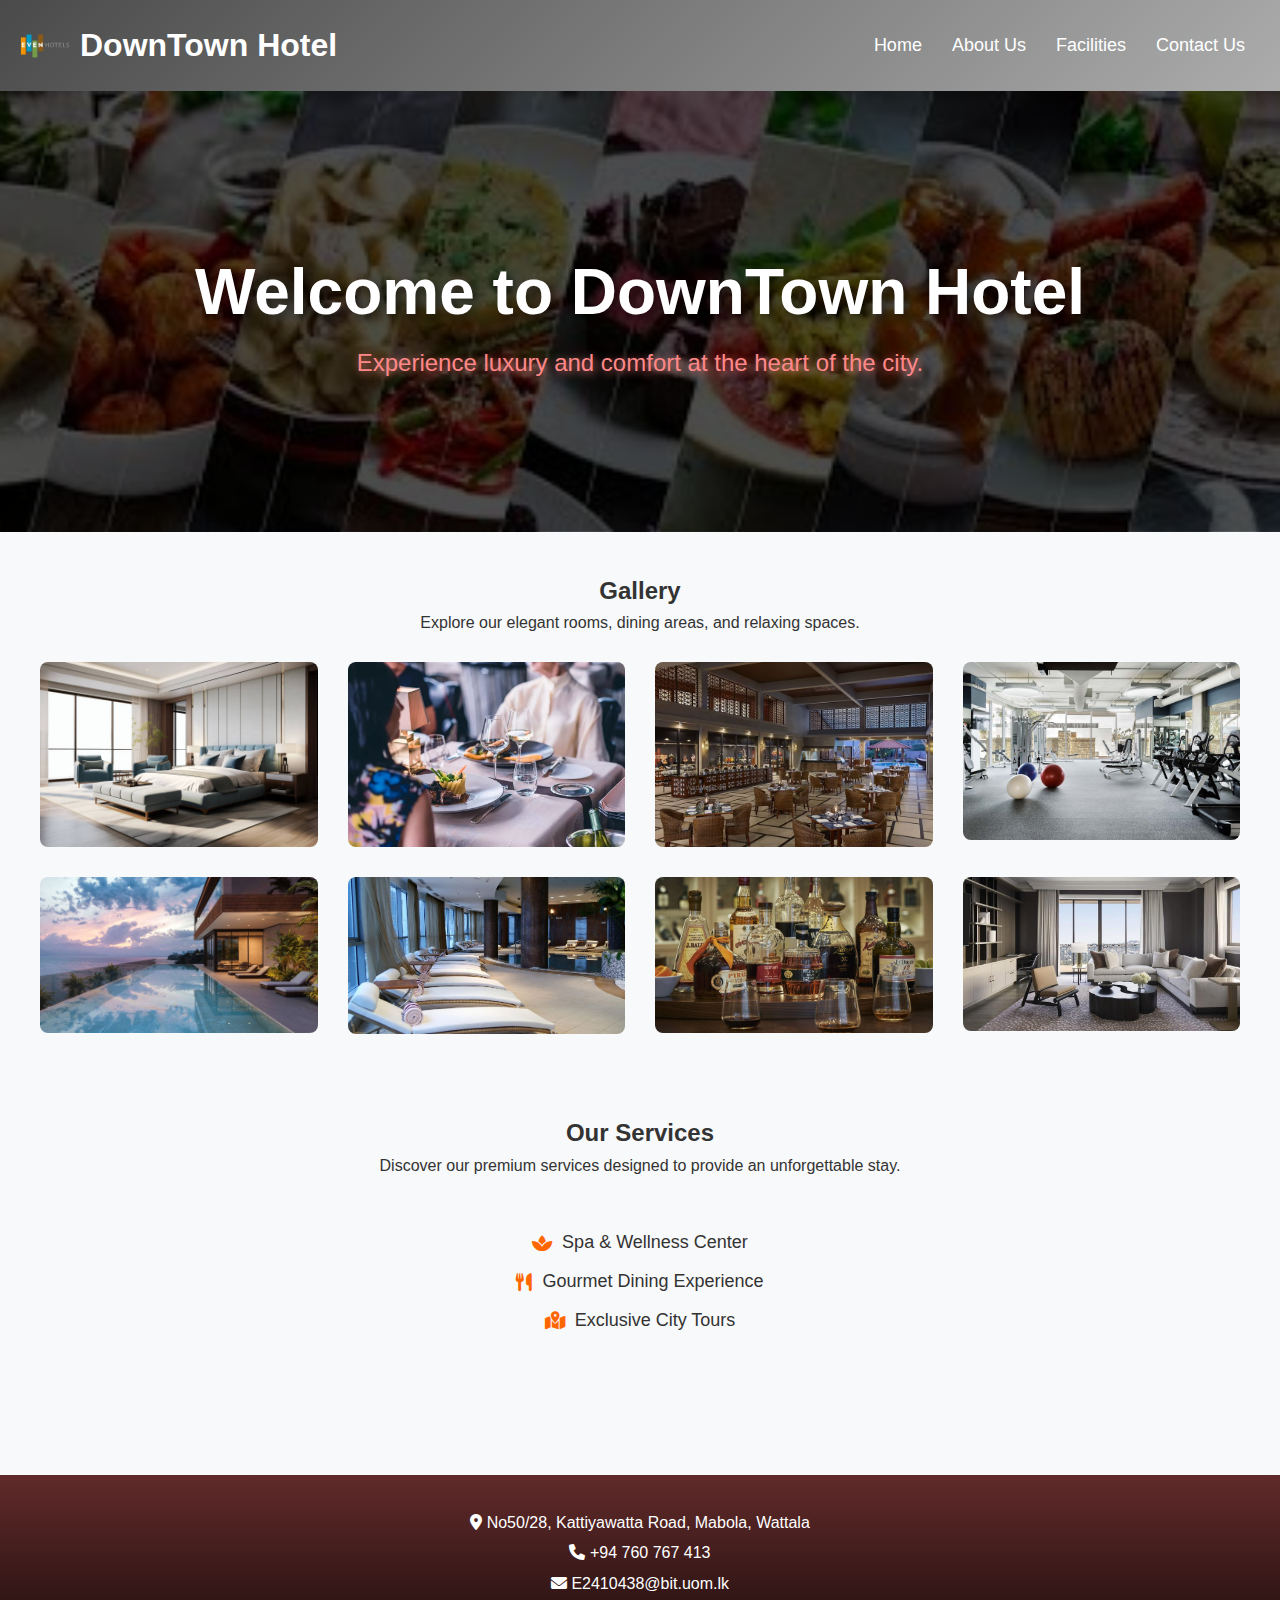
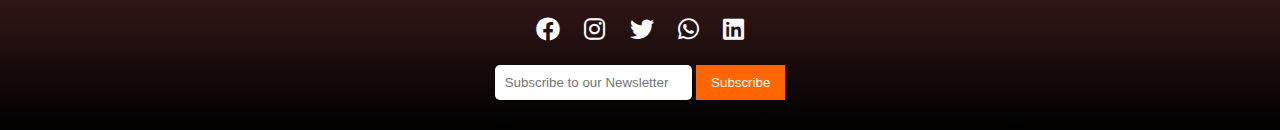
<file: index.html>
<!DOCTYPE html>
<html lang="en">
<head>
    <meta charset="UTF-8">
    <meta name="viewport" content="width=device-width, initial-scale=1.0">
    <title>DownTown Hotel</title>
    <link rel="stylesheet" href="styles.css">
    <link rel="stylesheet" href="https://cdnjs.cloudflare.com/ajax/libs/font-awesome/6.0.0/css/all.min.css">
</head>
<body>

<header>
    <div class="header-content">
        <div class="logo">
            <img src="images/logo.png" alt="DownTown Hotel Logo">
            <h1>DownTown Hotel</h1>
        </div>
        <nav>
            <ul class="nav-links">
                <li><a href="index.html">Home</a></li>
                <li><a href="about.html">About Us</a></li>
                <li><a href="facilities.html">Facilities</a></li>
                <li><a href="contact.html">Contact Us</a></li>
            </ul>
        </nav>
    </div>
</header>

<section class="hero">
    <h2>Welcome to DownTown Hotel</h2>
    <p>Experience luxury and comfort at the heart of the city.</p>
</section>

<section class="gallery">
    <h2>Gallery</h2>
    <p>Explore our elegant rooms, dining areas, and relaxing spaces.</p><br>
    <div class="image-grid">
        <img src="images/room1.jpg" alt="Luxurious Room">
        <img src="images/dining.jpg" alt="Dining Experience">
        <img src="images/banquet.jpg" alt="Banquet Hall">
        <img src="images/gym.jpg" alt="Meditation">
        <img src="images/pool.jpg" alt="Infinity Pool">
        <img src="images/spa.jpg" alt="Spa & Wellness Center">
        <img src="images/liquor.jpg" alt="Liquor Bottle">
        <img src="images/suits.jpg" alt="Hotel Suits">
    </div>
</section>

<section class="services">
    <h2>Our Services</h2>
    <p>Discover our premium services designed to provide an unforgettable stay.</p>
    <ul>
        <li><i class="fas fa-spa"></i> Spa & Wellness Center</li>
        <li><i class="fas fa-utensils"></i> Gourmet Dining Experience</li>
        <li><i class="fas fa-map-marked-alt"></i> Exclusive City Tours</li>
    </ul>
</section>

<footer>
    <div class="footer-content">
        <div class="contact-info">
            <p>
                <a href="https://www.google.com/maps/embed?pb=!1m14!1m8!1m3!1d15847.457511911935!2d79.89627830338372!3d6.9996660942175835!3m2!1i1024!2i768!4f13.1!3m3!1m2!1s0x3ae25a6fefbbffb9%3A0x123456789abcdef!2sDownTown%20Hotel!5e0!3m2!1sen!2slk!4v1743162910808!5m2!1sen!2slk" target="_blank">
                    <i class="fas fa-map-marker-alt"></i> No50/28, Kattiyawatta Road, Mabola, Wattala
                </a>
            </p>
            <p>
                <a href="tel:+94760767413">
                    <i class="fas fa-phone"></i> +94 760 767 413
                </a>
            </p>
            <p>
                <a href="mailto:E2410438@bit.uom.lk">
                    <i class="fas fa-envelope"></i> E2410438@bit.uom.lk
                </a>
            </p>
        </div>

        <div class="footer-icons">
            <a href="https://www.facebook.com/share/1BHAD4MR2J/?mibextid=wwXIfr" class="fab fa-facebook"></a>
            <a href="https://www.instagram.com/madhushan_sangaralingam?igsh=MTQ4Z3lxOXBoNm9kbQ%3D%3D&utm_source=qr" class="fab fa-instagram"></a>
            <a href="https://twitter.com" class="fab fa-twitter"></a>
            <a href="https://www.wa.me/760767413" class="fab fa-whatsapp"></a>
            <a href="https://www.linkedin.com/in/madhushan-sangaralingam-b2221b313?utm_source=share&utm_campaign=share_via&utm_content=profile&utm_medium=ios_app" class="fab fa-linkedin"></a>
        </div>

        <form class="newsletter">
            <input type="email" placeholder="Subscribe to our Newsletter">
            <button type="submit">Subscribe</button>
        </form>
    </div>
</footer>

</body>
</html>
</file>
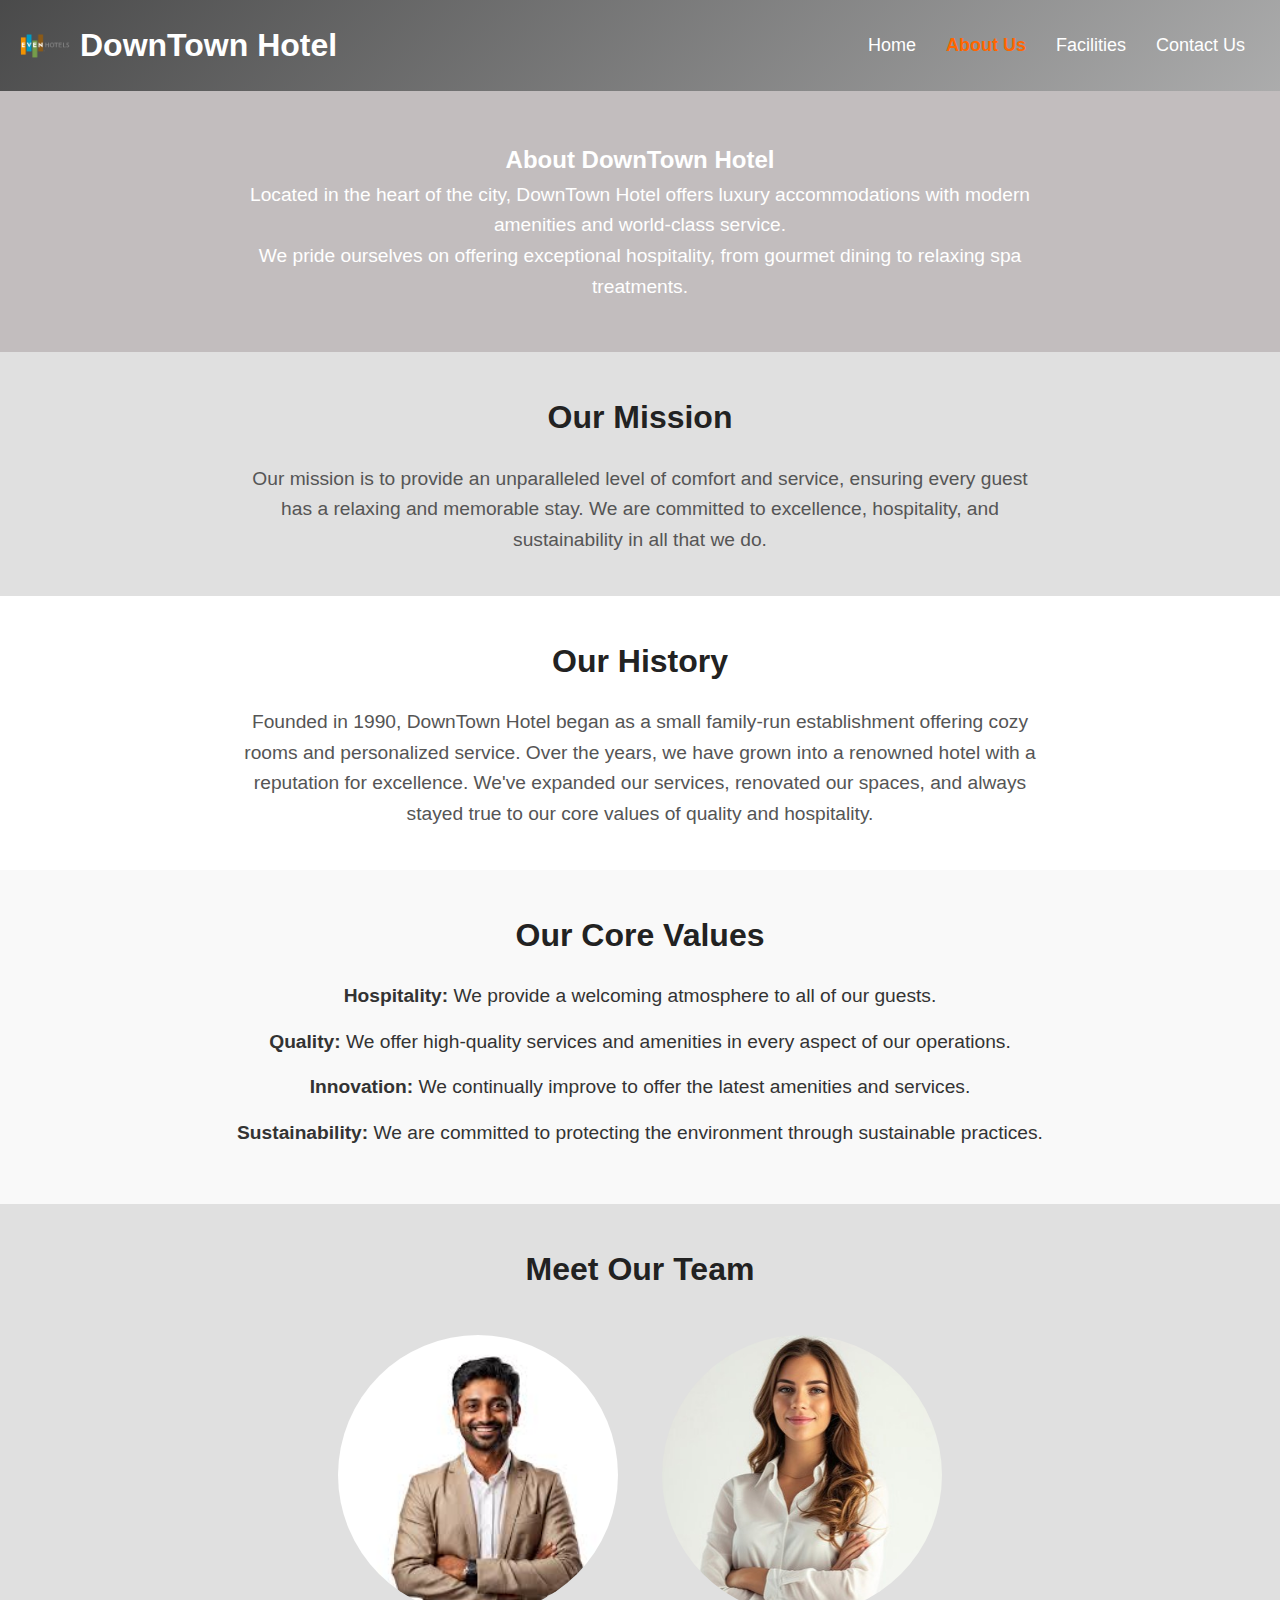
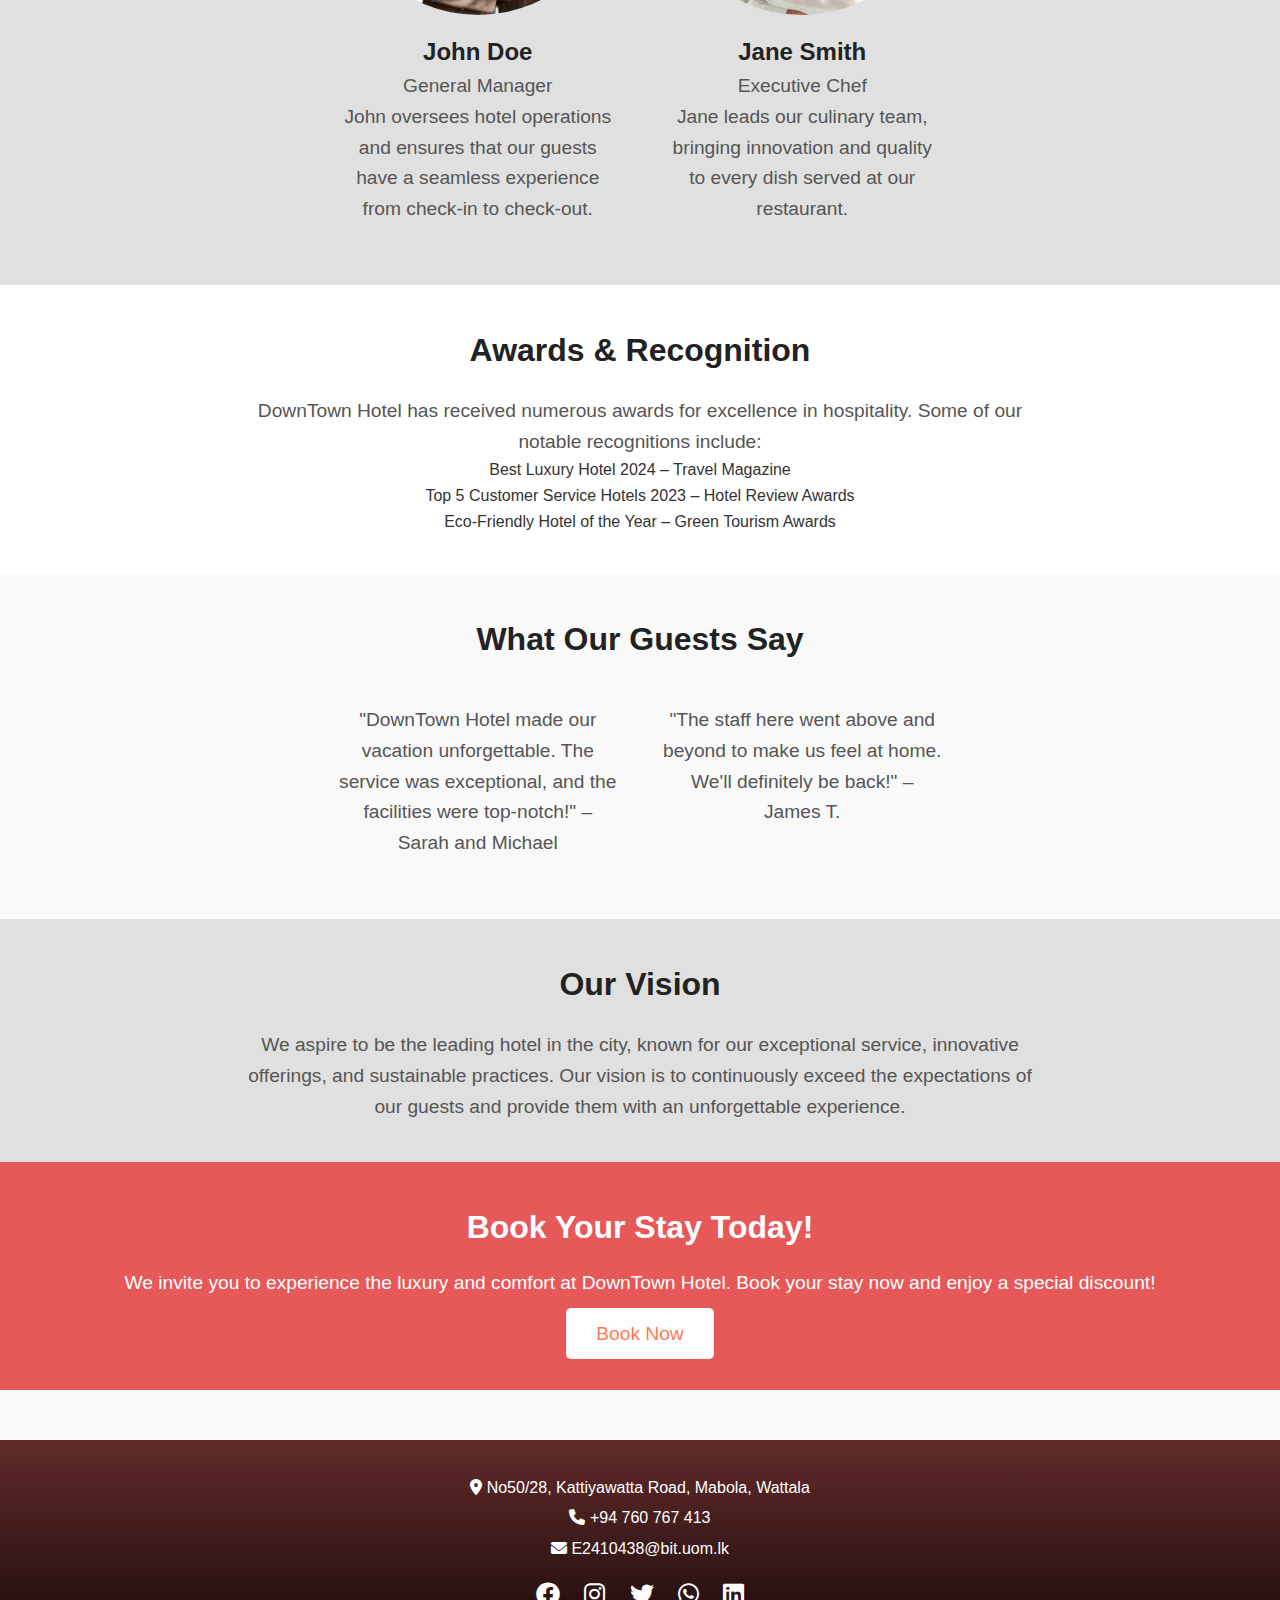
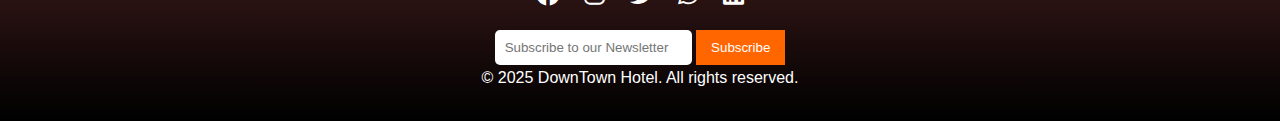
<file: about.html>
<!DOCTYPE html>
<html lang="en">
<head>
    <meta charset="UTF-8">
    <meta name="viewport" content="width=device-width, initial-scale=1.0">
    <title>About Us - DownTown Hotel</title>
    <link rel="stylesheet" href="styles.css">
    <link rel="stylesheet" href="https://cdnjs.cloudflare.com/ajax/libs/font-awesome/6.0.0/css/all.min.css">
</head>
<body>

<header>
    <div class="header-content">
        <div class="logo">
            <img src="images/logo.png" alt="DownTown Hotel Logo">
            <h1>DownTown Hotel</h1>
        </div>
        <nav>
            <ul class="nav-links">
                <li><a href="index.html">Home</a></li>
                <li><a href="about.html" class="active">About Us</a></li>
                <li><a href="facilities.html">Facilities</a></li>
                <li><a href="contact.html">Contact Us</a></li>
            </ul>
        </nav>
    </div>
</header>

<section class="about-intro">
    <h2>About DownTown Hotel</h2>
    <p>Located in the heart of the city, DownTown Hotel offers luxury accommodations with modern amenities and world-class service.</p>
    <p>We pride ourselves on offering exceptional hospitality, from gourmet dining to relaxing spa treatments.</p>
</section>

<section class="mission">
    <h2>Our Mission</h2>
    <p>Our mission is to provide an unparalleled level of comfort and service, ensuring every guest has a relaxing and memorable stay. We are committed to excellence, hospitality, and sustainability in all that we do.</p>
</section>

<section class="history">
    <h2>Our History</h2>
    <p>Founded in 1990, DownTown Hotel began as a small family-run establishment offering cozy rooms and personalized service. Over the years, we have grown into a renowned hotel with a reputation for excellence. We've expanded our services, renovated our spaces, and always stayed true to our core values of quality and hospitality.</p>
</section>

<section class="values">
    <h2>Our Core Values</h2>
    <ul>
        <li><strong>Hospitality:</strong> We provide a welcoming atmosphere to all of our guests.</li>
        <li><strong>Quality:</strong> We offer high-quality services and amenities in every aspect of our operations.</li>
        <li><strong>Innovation:</strong> We continually improve to offer the latest amenities and services.</li>
        <li><strong>Sustainability:</strong> We are committed to protecting the environment through sustainable practices.</li>
    </ul>
</section>

<section class="team">
    <h2>Meet Our Team</h2>
    <div class="team-member">
        <img src="images/team1.jpeg" alt="John Doe">
        <h3>John Doe</h3>
        <p>General Manager</p>
        <p>John oversees hotel operations and ensures that our guests have a seamless experience from check-in to check-out.</p>
    </div>
    <div class="team-member">
        <img src="images/team2.jpeg" alt="Jane Smith">
        <h3>Jane Smith</h3>
        <p>Executive Chef</p>
        <p>Jane leads our culinary team, bringing innovation and quality to every dish served at our restaurant.</p>
    </div>
</section>

<section class="history">
    <h2>Awards & Recognition</h2>
    <p>DownTown Hotel has received numerous awards for excellence in hospitality. Some of our notable recognitions include:</p>
    <ul>
        <li>Best Luxury Hotel 2024 – Travel Magazine</li>
        <li>Top 5 Customer Service Hotels 2023 – Hotel Review Awards</li>
        <li>Eco-Friendly Hotel of the Year – Green Tourism Awards</li>
    </ul>
</section>

<section class="values">
    <h2>What Our Guests Say</h2>
    <div class="team-member">
        <p>"DownTown Hotel made our vacation unforgettable. The service was exceptional, and the facilities were top-notch!" – Sarah and Michael</p>
    </div>
    <div class="team-member">
        <p>"The staff here went above and beyond to make us feel at home. We'll definitely be back!" – James T.</p>
    </div>
</section>

<section class="mission">
    <h2>Our Vision</h2>
    <p>We aspire to be the leading hotel in the city, known for our exceptional service, innovative offerings, and sustainable practices. Our vision is to continuously exceed the expectations of our guests and provide them with an unforgettable experience.</p>
</section>

<section class="cta">
    <h2>Book Your Stay Today!</h2>
    <p>We invite you to experience the luxury and comfort at DownTown Hotel. Book your stay now and enjoy a special discount!</p>
    <a href="/booking" class="cta-button">Book Now</a>
</section>


<footer>
    <div class="footer-content">
        <div class="contact-info">
            <p>
                <a href="https://www.google.com/maps/embed?pb=!1m14!1m8!1m3!1d15847.457511911935!2d79.89627830338372!3d6.9996660942175835!3m2!1i1024!2i768!4f13.1!3m3!1m2!1s0x3ae25a6fefbbffb9%3A0x123456789abcdef!2sDownTown%20Hotel!5e0!3m2!1sen!2slk!4v1743162910808!5m2!1sen!2slk" target="_blank">
                    <i class="fas fa-map-marker-alt"></i> No50/28, Kattiyawatta Road, Mabola, Wattala
                </a>
            </p>
            <p>
                <a href="tel:+94760767413">
                    <i class="fas fa-phone"></i> +94 760 767 413
                </a>
            </p>
            <p>
                <a href="mailto:E2410438@bit.uom.lk">
                    <i class="fas fa-envelope"></i> E2410438@bit.uom.lk
                </a>
            </p>
        </div>

        <div class="footer-icons">
            <a href="https://www.facebook.com/share/1BHAD4MR2J/?mibextid=wwXIfr" class="fab fa-facebook"></a>
            <a href="https://www.instagram.com/madhushan_sangaralingam?igsh=MTQ4Z3lxOXBoNm9kbQ%3D%3D&utm_source=qr" class="fab fa-instagram"></a>
            <a href="https://twitter.com" class="fab fa-twitter"></a>
            <a href="https://www.wa.me/760767413" class="fab fa-whatsapp"></a>
            <a href="https://www.linkedin.com/in/madhushan-sangaralingam-b2221b313?utm_source=share&utm_campaign=share_via&utm_content=profile&utm_medium=ios_app" class="fab fa-linkedin"></a>
        </div>

        <form class="newsletter">
            <input type="email" placeholder="Subscribe to our Newsletter">
            <button type="submit">Subscribe</button>
        </form>
        <div class="footer-content">
            <p>&copy; 2025 DownTown Hotel. All rights reserved.</p>
        </div>
    </div>
</footer>
</body>
</html>
</file>
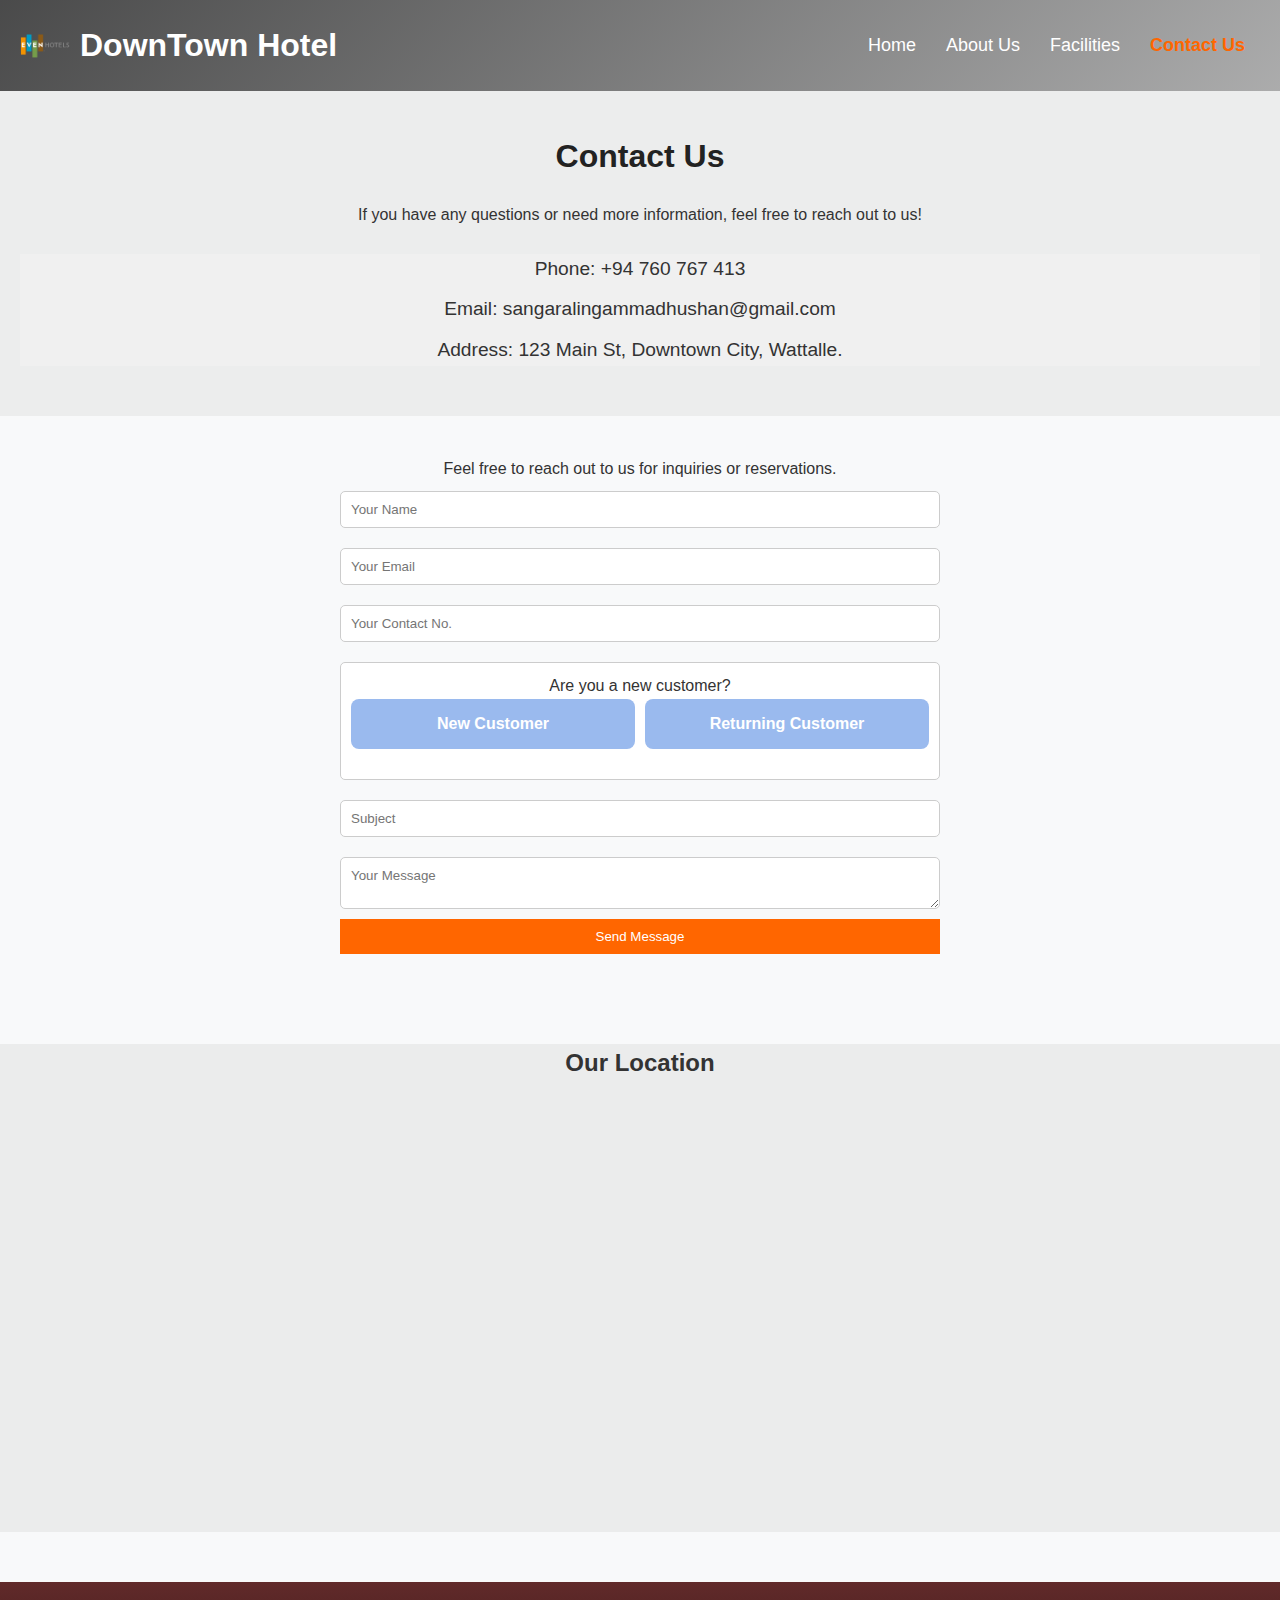
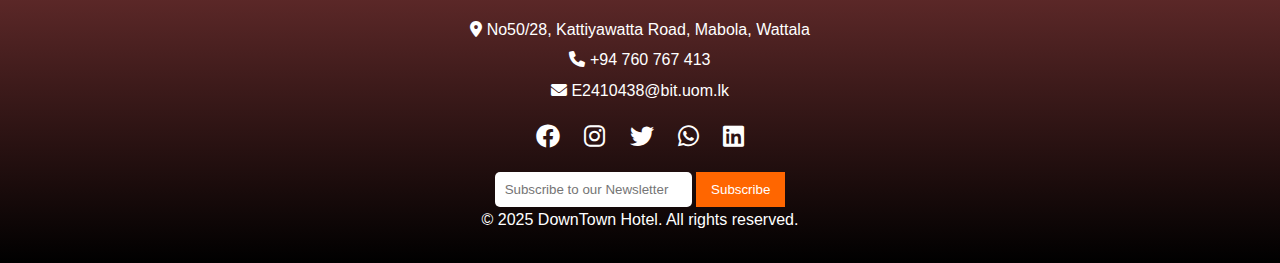
<file: contact.html>
<!DOCTYPE html>
<html lang="en">
<head>
    <meta charset="UTF-8">
    <meta name="viewport" content="width=device-width, initial-scale=1.0">
    <title>Contact Us - DownTown Hotel</title>
    <link rel="stylesheet" href="styles.css">
    <link rel="stylesheet" href="https://cdnjs.cloudflare.com/ajax/libs/font-awesome/6.0.0/css/all.min.css">
</head>
<body>

<header>
    <div class="header-content">
        <div class="logo">
            <img src="images/logo.png" alt="DownTown Hotel Logo">
            <h1>DownTown Hotel</h1>
        </div>
        <nav>
            <ul class="nav-links">
                <li><a href="index.html">Home</a></li>
                <li><a href="about.html">About Us</a></li>
                <li><a href="facilities.html">Facilities</a></li>
                <li><a href="contact.html" class="active">Contact Us</a></li>
            </ul>
        </nav>
    </div>
</header>

<section class="connect-info">
    <h2>Contact Us</h2>
    <p>If you have any questions or need more information, feel free to reach out to us!</p><br>
    <ul>
        <li>Phone: +94 760 767 413</li>
        <li>Email: sangaralingammadhushan@gmail.com</li>
        <li>Address: 123 Main St, Downtown City, Wattalle.</li>
    </ul>
</section>

<section class="contact">
    <p>Feel free to reach out to us for inquiries or reservations.</p>

    <form>
        <input type="text" name="name" placeholder="Your Name" required>
        <input type="email" name="email" placeholder="Your Email" required>
        <input type="tel" name="contact" placeholder="Your Contact No." required>
       <div class="customer-background">
        <label>Are you a new customer?</label><br>
        <div class="customer-options">
            <input type="radio" id="new" name="customer" value="new">
            <label for="new">New Customer</label>
            <input type="radio" id="returning" name="customer" value="returning">
            <label for="returning">Returning Customer</label>
        </div>
       </div>
        <input type="text" name="subject" placeholder="Subject" required>
        <textarea name="message" placeholder="Your Message" required></textarea>

        <button type="submit">Send Message</button>
    </form>
</section>

<!-- Embedded Google Map with a marker -->

<section class="google-map">
    <h2>Our Location</h2>
<iframe src="https://www.google.com/maps/embed?pb=!1m14!1m8!1m3!1d1910.284369063459!2d79.89566194406288!3d7.00070660282062!3m2!1i1024!2i768!4f13.1!3m3!1m2!1s0x3ae2f70225006019%3A0xbd65ecf604008345!2sBBM%20Cricket%20Club!5e0!3m2!1sen!2slk!4v1743176031556!5m2!1sen!2slk" 
width="600" 
height="450" 
style="border:0;"
 allowfullscreen="" 
 loading="lazy" 
 referrerpolicy="no-referrer-when-downgrade">
</iframe>
</section>

<footer>
    <div class="footer-content">
        <div class="contact-info">
            <p>
                <a href="https://www.google.com/maps/embed?pb=!1m14!1m8!1m3!1d15847.457511911935!2d79.89627830338372!3d6.9996660942175835!3m2!1i1024!2i768!4f13.1!3m3!1m2!1s0x3ae25a6fefbbffb9%3A0x123456789abcdef!2sDownTown%20Hotel!5e0!3m2!1sen!2slk!4v1743162910808!5m2!1sen!2slk" target="_blank">
                    <i class="fas fa-map-marker-alt"></i> No50/28, Kattiyawatta Road, Mabola, Wattala
                </a>
            </p>
            <p>
                <a href="tel:+94760767413">
                    <i class="fas fa-phone"></i> +94 760 767 413
                </a>
            </p>
            <p>
                <a href="mailto:E2410438@bit.uom.lk">
                    <i class="fas fa-envelope"></i> E2410438@bit.uom.lk
                </a>
            </p>
        </div>

        <div class="footer-icons">
            <a href="https://www.facebook.com/share/1BHAD4MR2J/?mibextid=wwXIfr" class="fab fa-facebook"></a>
            <a href="https://www.instagram.com/madhushan_sangaralingam?igsh=MTQ4Z3lxOXBoNm9kbQ%3D%3D&utm_source=qr" class="fab fa-instagram"></a>
            <a href="https://twitter.com" class="fab fa-twitter"></a>
            <a href="https://www.wa.me/760767413" class="fab fa-whatsapp"></a>
            <a href="https://www.linkedin.com/in/madhushan-sangaralingam-b2221b313?utm_source=share&utm_campaign=share_via&utm_content=profile&utm_medium=ios_app" class="fab fa-linkedin"></a>
        </div>

        <form class="newsletter">
            <input type="email" placeholder="Subscribe to our Newsletter">
            <button type="submit">Subscribe</button>
        </form>
        <div class="footer-content">
            <p>&copy; 2025 DownTown Hotel. All rights reserved.</p>
        </div>
    </div>
</footer>
</body>
</html>
</file>
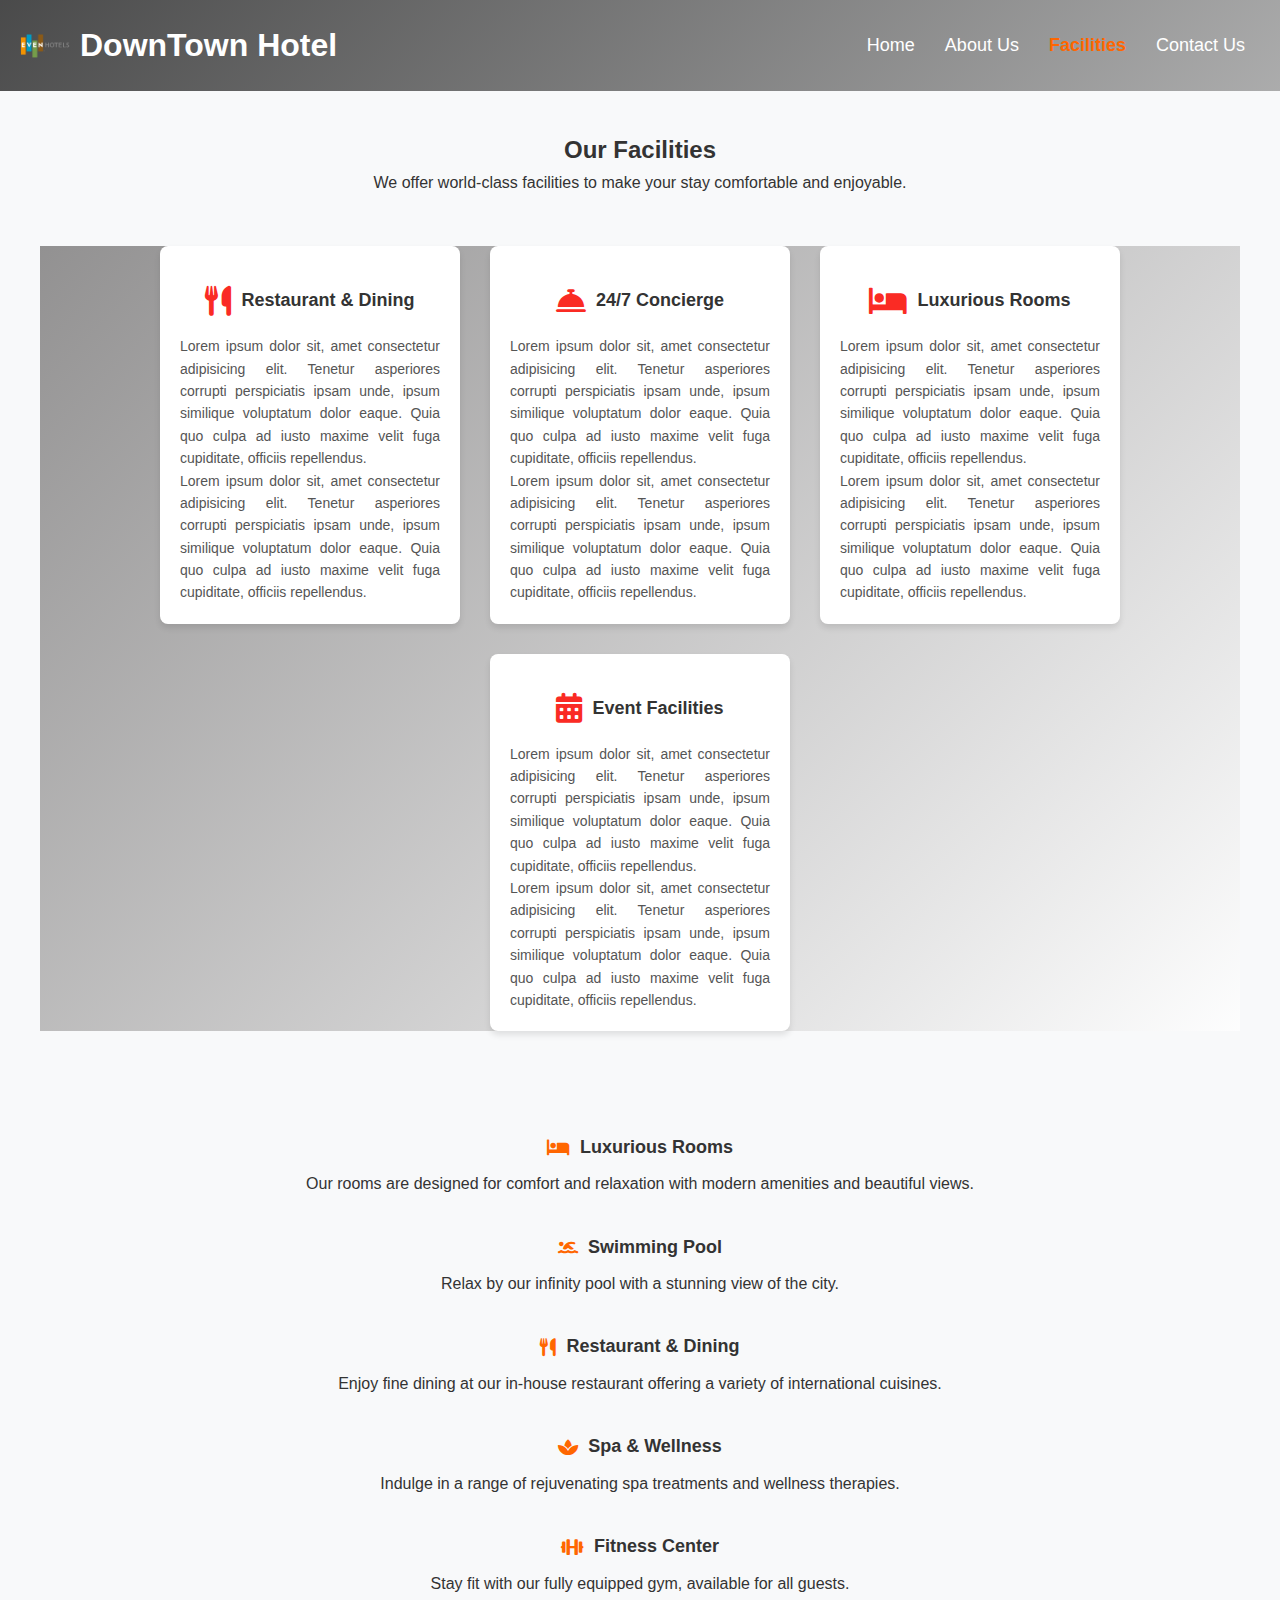
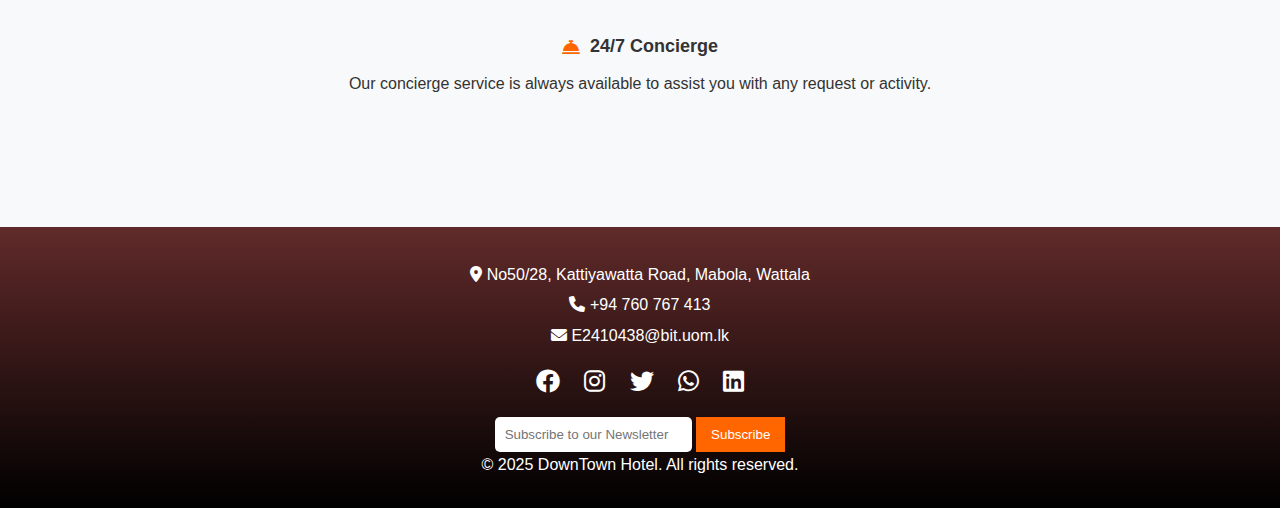
<file: facilities.html>
<!DOCTYPE html>
<html lang="en">
<head>
    <meta charset="UTF-8">
    <meta name="viewport" content="width=device-width, initial-scale=1.0">
    <title>Facilities - DownTown Hotel</title>
    <link rel="stylesheet" href="styles.css">
    <link rel="stylesheet" href="https://cdnjs.cloudflare.com/ajax/libs/font-awesome/6.0.0/css/all.min.css">
</head>
<body>

<header>
    <div class="header-content">
        <div class="logo">
            <img src="images/logo.png" alt="DownTown Hotel Logo">
            <h1>DownTown Hotel</h1>
        </div>
        <nav>
            <ul class="nav-links">
                <li><a href="index.html">Home</a></li>
                <li><a href="about.html">About Us</a></li>
                <li><a href="facilities.html" class="active">Facilities</a></li>
                <li><a href="contact.html">Contact Us</a></li>
            </ul>
        </nav>
    </div>
</header>

<section class="facilities">
    <h2>Our Facilities</h2>
    <p>We offer world-class facilities to make your stay comfortable and enjoyable.</p><br><br>
    <div class="container">
        
        <div class="feature">
            <li><i class="fas fa-utensils"></i>
            <h3>Restaurant & Dining</h3></li>
            <p>Lorem ipsum dolor sit, amet consectetur adipisicing elit. Tenetur asperiores corrupti perspiciatis ipsam unde, ipsum similique voluptatum dolor eaque. Quia quo culpa ad iusto maxime velit fuga cupiditate, officiis repellendus.</p>
            <p>Lorem ipsum dolor sit, amet consectetur adipisicing elit. Tenetur asperiores corrupti perspiciatis ipsam unde, ipsum similique voluptatum dolor eaque. Quia quo culpa ad iusto maxime velit fuga cupiditate, officiis repellendus.</p>
        </div>
        <div class="feature">
            <li><i class="fas fa-concierge-bell"></i>
            <h3>24/7 Concierge</h3></li>
            <p>Lorem ipsum dolor sit, amet consectetur adipisicing elit. Tenetur asperiores corrupti perspiciatis ipsam unde, ipsum similique voluptatum dolor eaque. Quia quo culpa ad iusto maxime velit fuga cupiditate, officiis repellendus.</p>
            <p>Lorem ipsum dolor sit, amet consectetur adipisicing elit. Tenetur asperiores corrupti perspiciatis ipsam unde, ipsum similique voluptatum dolor eaque. Quia quo culpa ad iusto maxime velit fuga cupiditate, officiis repellendus.</p>
        </div>
        <div class="feature">
            <li><i class="fas fa-bed"></i>
            <h3>Luxurious Rooms</h3></li>
            <p>Lorem ipsum dolor sit, amet consectetur adipisicing elit. Tenetur asperiores corrupti perspiciatis ipsam unde, ipsum similique voluptatum dolor eaque. Quia quo culpa ad iusto maxime velit fuga cupiditate, officiis repellendus.</p>
            <p>Lorem ipsum dolor sit, amet consectetur adipisicing elit. Tenetur asperiores corrupti perspiciatis ipsam unde, ipsum similique voluptatum dolor eaque. Quia quo culpa ad iusto maxime velit fuga cupiditate, officiis repellendus.</p>
        </div>
        <div class="feature">
            <li><i class="fas fa-calendar-alt"></i>
            <h3>Event Facilities</h3></li>
            <p>Lorem ipsum dolor sit, amet consectetur adipisicing elit. Tenetur asperiores corrupti perspiciatis ipsam unde, ipsum similique voluptatum dolor eaque. Quia quo culpa ad iusto maxime velit fuga cupiditate, officiis repellendus.</p>
            <p>Lorem ipsum dolor sit, amet consectetur adipisicing elit. Tenetur asperiores corrupti perspiciatis ipsam unde, ipsum similique voluptatum dolor eaque. Quia quo culpa ad iusto maxime velit fuga cupiditate, officiis repellendus.</p>
        </div>
    
    </div>
    <ul><br><br>
        <li><i class="fas fa-bed"></i>
        <h4>Luxurious Rooms</h4>
        </li>
        <p>Our rooms are designed for comfort and relaxation with modern amenities and beautiful views.</p>
        <br>

        <li><i class="fas fa-swimmer"></i>
        <h4>Swimming Pool</h4></li>
        <p>Relax by our infinity pool with a stunning view of the city.</p>
        <br>
    
        <li><i class="fas fa-utensils"></i>
        <h4>Restaurant & Dining</h4></li>
        <p>Enjoy fine dining at our in-house restaurant offering a variety of international cuisines.</p>
        <br>

        <li><i class="fas fa-spa"></i>
        <h4>Spa & Wellness</h4></li>
        <p>Indulge in a range of rejuvenating spa treatments and wellness therapies.</p>
        <br>

        <li><i class="fas fa-dumbbell"></i>
        <h4>Fitness Center</h4></li>
        <p>Stay fit with our fully equipped gym, available for all guests.</p>
        <br>

        <li><i class="fas fa-concierge-bell"></i>
        <h4>24/7 Concierge</h4></li>
        <p>Our concierge service is always available to assist you with any request or activity.</p>



    </ul>
</section>
<footer>
    <div class="footer-content">
        <div class="contact-info">
            <p>
                <a href="https://www.google.com/maps/embed?pb=!1m14!1m8!1m3!1d15847.457511911935!2d79.89627830338372!3d6.9996660942175835!3m2!1i1024!2i768!4f13.1!3m3!1m2!1s0x3ae25a6fefbbffb9%3A0x123456789abcdef!2sDownTown%20Hotel!5e0!3m2!1sen!2slk!4v1743162910808!5m2!1sen!2slk" target="_blank">
                    <i class="fas fa-map-marker-alt"></i> No50/28, Kattiyawatta Road, Mabola, Wattala
                </a>
            </p>
            <p>
                <a href="tel:+94760767413">
                    <i class="fas fa-phone"></i> +94 760 767 413
                </a>
            </p>
            <p>
                <a href="mailto:E2410438@bit.uom.lk">
                    <i class="fas fa-envelope"></i> E2410438@bit.uom.lk
                </a>
            </p>
        </div>

        <div class="footer-icons">
            <a href="https://www.facebook.com/share/1BHAD4MR2J/?mibextid=wwXIfr" class="fab fa-facebook"></a>
            <a href="https://www.instagram.com/madhushan_sangaralingam?igsh=MTQ4Z3lxOXBoNm9kbQ%3D%3D&utm_source=qr" class="fab fa-instagram"></a>
            <a href="https://twitter.com" class="fab fa-twitter"></a>
            <a href="https://www.wa.me/760767413" class="fab fa-whatsapp"></a>
            <a href="https://www.linkedin.com/in/madhushan-sangaralingam-b2221b313?utm_source=share&utm_campaign=share_via&utm_content=profile&utm_medium=ios_app" class="fab fa-linkedin"></a>
        </div>

        <form class="newsletter">
            <input type="email" placeholder="Subscribe to our Newsletter">
            <button type="submit">Subscribe</button>
        </form>
        <div class="footer-content">
            <p>&copy; 2025 DownTown Hotel. All rights reserved.</p>
        </div>
    </div>
</footer>
</body>
</html>
</file>
<file: styles.css>
/* General Styles */
* {
    margin: 0;
    padding: 0;
    box-sizing: border-box;
    font-family: Arial, sans-serif;
}

body {
    background-color: #f8f9fa;
    color: #333;
    line-height: 1.6;
}

/* Header */
header {
    background: linear-gradient(135deg, rgba(0, 0, 0, 0.7), rgba(139, 139, 139, 0.7));
    color: rgb(255, 255, 255);
    padding: 20px;
    display: flex;
    justify-content: space-between;
    align-items: center;
}

.header-content {
    display: flex;
    align-items: center;
    width: 100%;
    justify-content: space-between;
    
}
li {
    list-style: none;
}
.logo {
    display: flex;
    align-items: center;
    animation: fadeInLogo 1s ease-in-out;
}

.logo img {
    width: 50px;
    margin-right: 10px;
}

.nav-links {
    list-style: none;
    display: flex;
}

.nav-links li {
    margin: 0 15px;
}

.nav-links a {
    color: white;
    text-decoration: none;
    font-size: 18px;
    transition: 0.3s;
}

.nav-links a:hover,
.nav-links .active {
    color: #ff6600;
    font-weight: bold;
}

/* Fade-in Animation for Logo Text */
@keyframes fadeInLogo {
    0% {
        opacity: 0;
        transform: translateY(-10px);
    }
    100% {
        opacity: 1;
        transform: translateY(0);
    }
}
/* Hero Section */
.hero {
    text-align: center;
    padding: 150px;
    background: linear-gradient(135deg, rgba(0, 0, 0, 0.7), rgba(0, 0, 0, 0.7)), url('images/images.jpeg');
    background-size: cover;
    background-position: center;
    position: relative;
    animation: backgroundAnimation 10s infinite alternate;
    color: white; /* Ensures the text is readable over the background */
}

.hero h2 {
    font-size: 4rem;
    font-weight: 700;
    color: #fff;
    text-shadow: 4px 4px 10px rgba(0, 0, 0, 0.5);
    animation: shadowBlink 1.5s infinite alternate;
}

.hero p {
    font-size: 1.5rem;
    color: #f88;
    text-shadow: 2px 2px 8px rgba(255, 136, 136, 0.8);
    animation: fadeIn 2s ease-in-out;
}
/* Background Animation */
@keyframes backgroundAnimation {
    0% {
        background-position: 0% 50%;
    }
    100% {
        background-position: 100% 50%;
    }
}

/* Shadow Blinking Animation */
@keyframes shadowBlink {
    0% {
        text-shadow: 4px 4px 10px rgba(0, 0, 0, 0.5);
    }
    100% {
        text-shadow: 6px 6px 15px rgba(0, 0, 0, 0.8);
    }
}

/* Fade-in Effect for Smooth Appearance */
@keyframes fadeIn {
    0% {
        opacity: 0;
        transform: translateY(20px);
    }
    100% {
        opacity: 1;
        transform: translateY(0);
    }
}

/* Gallery */
.gallery {
    text-align: center;
    padding: 40px;
}

.image-grid {
    display: grid;
    grid-template-columns: repeat(4, 1fr);
    grid-template-rows: auto;
    gap: 30px;
    max-width: 1200px;
    margin: auto;
}

.image-grid img {
    width: 100%;
    border-radius: 8px;
    transition: transform 0.3s ease;
}
.image-grid img:hover {
    transform: scale(1.1);
}



/* Services */
.services,
.facilities {
    text-align: center;
    padding: 40px;
}

.services ul,
.facilities ul {
    list-style: none;
    padding: 40px;
}

.services li,
.facilities li {
    font-size: 18px;
    margin: 10px 0;
    display: flex;
    align-items: center;
    justify-content: center;
}

.services i,
.facilities i {
    color: #ff6600;
    margin-right: 10px;
}
.container {
    background: linear-gradient(135deg, rgba(103, 101, 101, 0.7), rgba(255, 255, 255, 0.7));
    display: flex;
    justify-content: center;
    gap: 30px;
    max-width: 100%;
    flex-wrap: wrap;
}

.feature {
    background: rgb(255, 255, 255);
    padding: 20px;
    width: 300px;
    text-align: justify;
    box-shadow: 0px 4px 6px rgba(0, 0, 0, 0.1);
    border-radius: 8px;
}

.feature i {
    font-size: 30px;
    color: #fa2b24;
}

.feature h3 {
    margin: 10px 0;
    font-size: 18px;
    text-align: center;
}

.feature p {
    font-size: 14px;
    color: #555;
}

/* Contact Form */
.contact {
    text-align: center;
    padding: 40px;
}

.contact form {
    display: flex;
    flex-direction: column;
    width: 50%;
    margin: auto;
}

.contact input,
.contact textarea {
    padding: 10px;
    margin: 10px 0;
    border: 1px solid #ccc;
    border-radius: 5px;
    width: 100%;
}

.contact button {
    padding: 10px;
    background-color: #ff6600;
    color: white;
    border: none;
    cursor: pointer;
    transition: 0.3s;
}

.contact button:hover {
    background-color: #e65c00;
}
.customer-background {
    padding: 10px;
    margin: 10px 0;
    background-color: rgb(255, 255, 255);
    border: 1px solid #ccc;
    border-radius: 5px
}
.customer-options label {
    background-color: #9abaee; /* Button color */
    color: white;
    width: 100%;
    padding: 12px 20px;
    border-radius: 8px; /* Rounded edges */
    cursor: pointer;
    font-size: 16px;
    font-weight: bold;
    text-align: center;
    transition: background 0.3s ease;
}

.customer-options label:hover {
    background-color: #2980b9; /* Darker shade on hover */
}

/* Hide radio buttons */
.customer-options input[type="radio"] {
    display: none;
}

/* Active button effect */
.customer-options input[type="radio"]:checked + label {
    background-color: #2ecc71; /* Green when selected */
}
/* Footer */
footer {
   
    background: linear-gradient(to top, #000000, #612a2a);
    color: white;
    text-align: center;
    padding: 30px;
    margin-top: 50px;
}

.footer-content {
    display: flex;
    flex-direction: column;
    align-items: center;
}

.contact-info p {
    margin: 5px 0;
}

.contact-info a {
    color: white;
    text-decoration: none;
}

.contact-info a:hover {
    color: #ff6600;
}

.footer-icons {
    margin-top: 15px;
}

.footer-icons a {
    color: white;
    font-size: 24px;
    margin: 0 10px;
    text-decoration: none;
    transition: 0.3s;
}

.footer-icons a:hover {
    color: #ff6600;
}

/* Newsletter */
.newsletter {
    margin-top: 20px;
}

.newsletter input {
    padding: 10px;
    border-radius: 5px;
    border: none;
}

.newsletter button {
    padding: 10px 15px;
    background-color: #ff6600;
    color: white;
    border: none;
    cursor: pointer;
    transition: 0.3s;
}

.newsletter button:hover {
    background-color: #e65c00;
}

/* Centering the Google Map iframe */
.google-map {
    text-align: center; 
    margin: 50px 0;
    background-color: #dcdcdc76;
}

.google-map iframe {
    display: block;
    margin: 0 auto;
    max-width: 100%;
    border: none;
}

/* About Intro */
.about-intro {
    background-color: #37282848;
    color: white;
    padding: 50px;
    text-align: center;
}

.about-intro h1 {
    font-size: 2.5rem;
    margin-bottom: 15px;
}

.about-intro p {
    font-size: 1.2rem;
    margin: 0 auto;
    max-width: 800px;
}

/* Mission Section */
.mission {
    padding: 40px 20px;
    background-color: #e0e0e0;
    text-align: center;
}

.mission h2 {
    font-size: 2rem;
    color: #222;
    margin-bottom: 20px;
}

.mission p {
    font-size: 1.2rem;
    max-width: 800px;
    margin: 0 auto;
    color: #555;
}

/* History Section */
.history {
    padding: 40px 20px;
    background-color: #fff;
    text-align: center;
}

.history h2 {
    font-size: 2rem;
    color: #222;
    margin-bottom: 20px;
}

.history p {
    font-size: 1.2rem;
    max-width: 800px;
    margin: 0 auto;
    color: #555;
}

/* Values Section */
.values {
    padding: 40px 20px;
    background-color: #f9f9f9;
    text-align: center;
}

.values h2 {
    font-size: 2rem;
    color: #222;
    margin-bottom: 20px;
}

.values ul {
    list-style: none;
    padding: 0;
    font-size: 1.2rem;
}

.values li {
    margin-bottom: 15px;
}

/* Team Section */
.team {
    padding: 40px 20px;
    background-color: #e0e0e0;
    text-align: center;
}

.team h2 {
    font-size: 2rem;
    color: #222;
    margin-bottom: 20px;
}

.team-member {
    margin: 20px;
    display: inline-block;
    width: 280px;
    vertical-align: top;
}

.team-member img {
    width: 100%;
    height: auto;
    border-radius: 50%;
    margin-bottom: 10px;
}

.team-member h3 {
    font-size: 1.5rem;
    color: #222;
}

.team-member p {
    font-size: 1.2rem;
    color: #555;
}

/* Connect Info Section */
.connect-info {
    padding: 40px 20px;
    background-color: #e8e8e8b9;
    text-align: center;
}

.connect-info h2 {
    font-size: 2rem;
    color: #222;
    margin-bottom: 20px;
}

.connect-info ul {
    background-color: #f0f0f0;
    list-style: none;
    padding: 0;
}

.connect-info li {
    font-size: 1.2rem;
    margin-bottom: 10px;
}

/* Call to Action Section */
.cta {
    padding: 40px 20px;
   background: #e75959;
    color: white;
    text-align: center;
}

.cta h2 {
    font-size: 2rem;
    margin-bottom: 15px;
}

.cta p {
    font-size: 1.2rem;
    margin-bottom: 20px;
}

.cta .cta-button {
    background-color: white;
    color: #ff4000b5;
    padding: 15px 30px;
    font-size: 1.2rem;
    text-decoration: none;
    border-radius: 5px;
    transition: background-color 0.3s ease;
}

.cta .cta-button:hover {
    background-color: #ff4400;
    color: white;
}

.customer-options {
    display: flex;
    gap: 10px;
    justify-content: center;
    margin-bottom: 20px;
}
</file>
